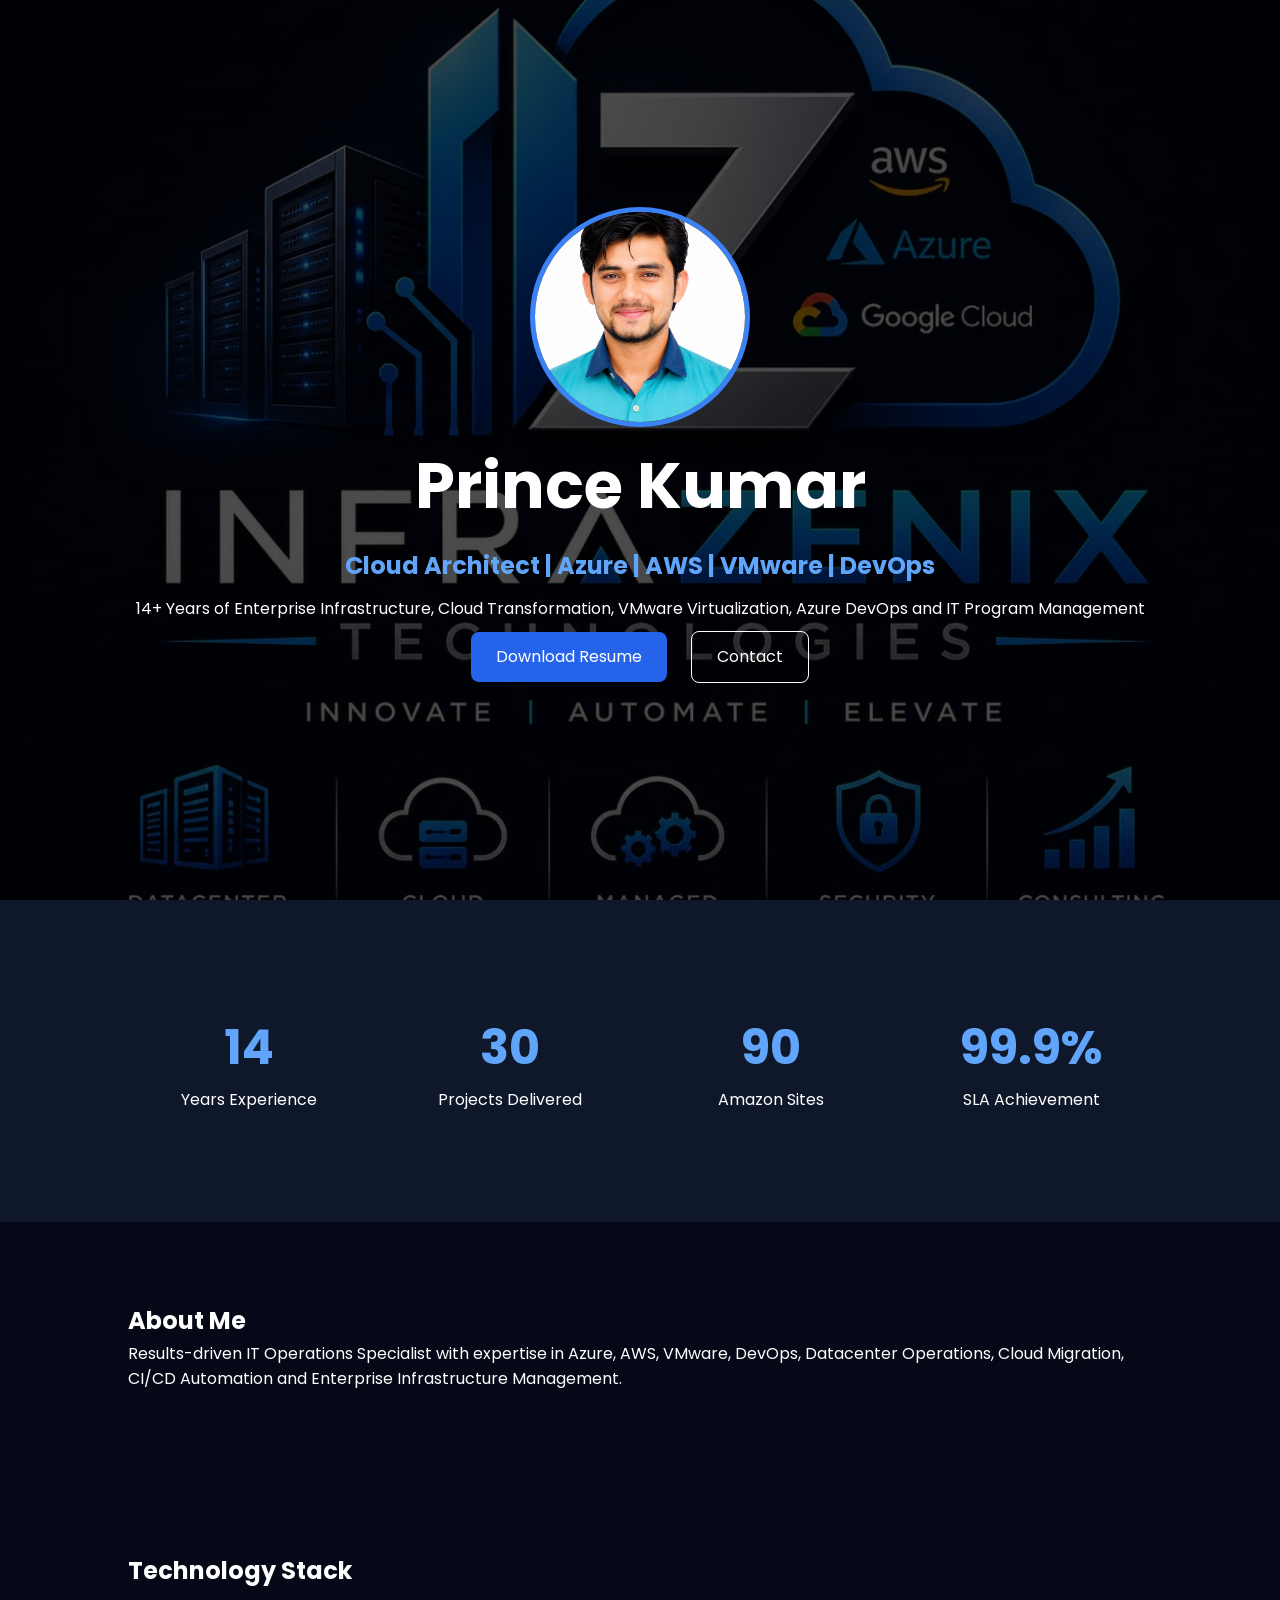
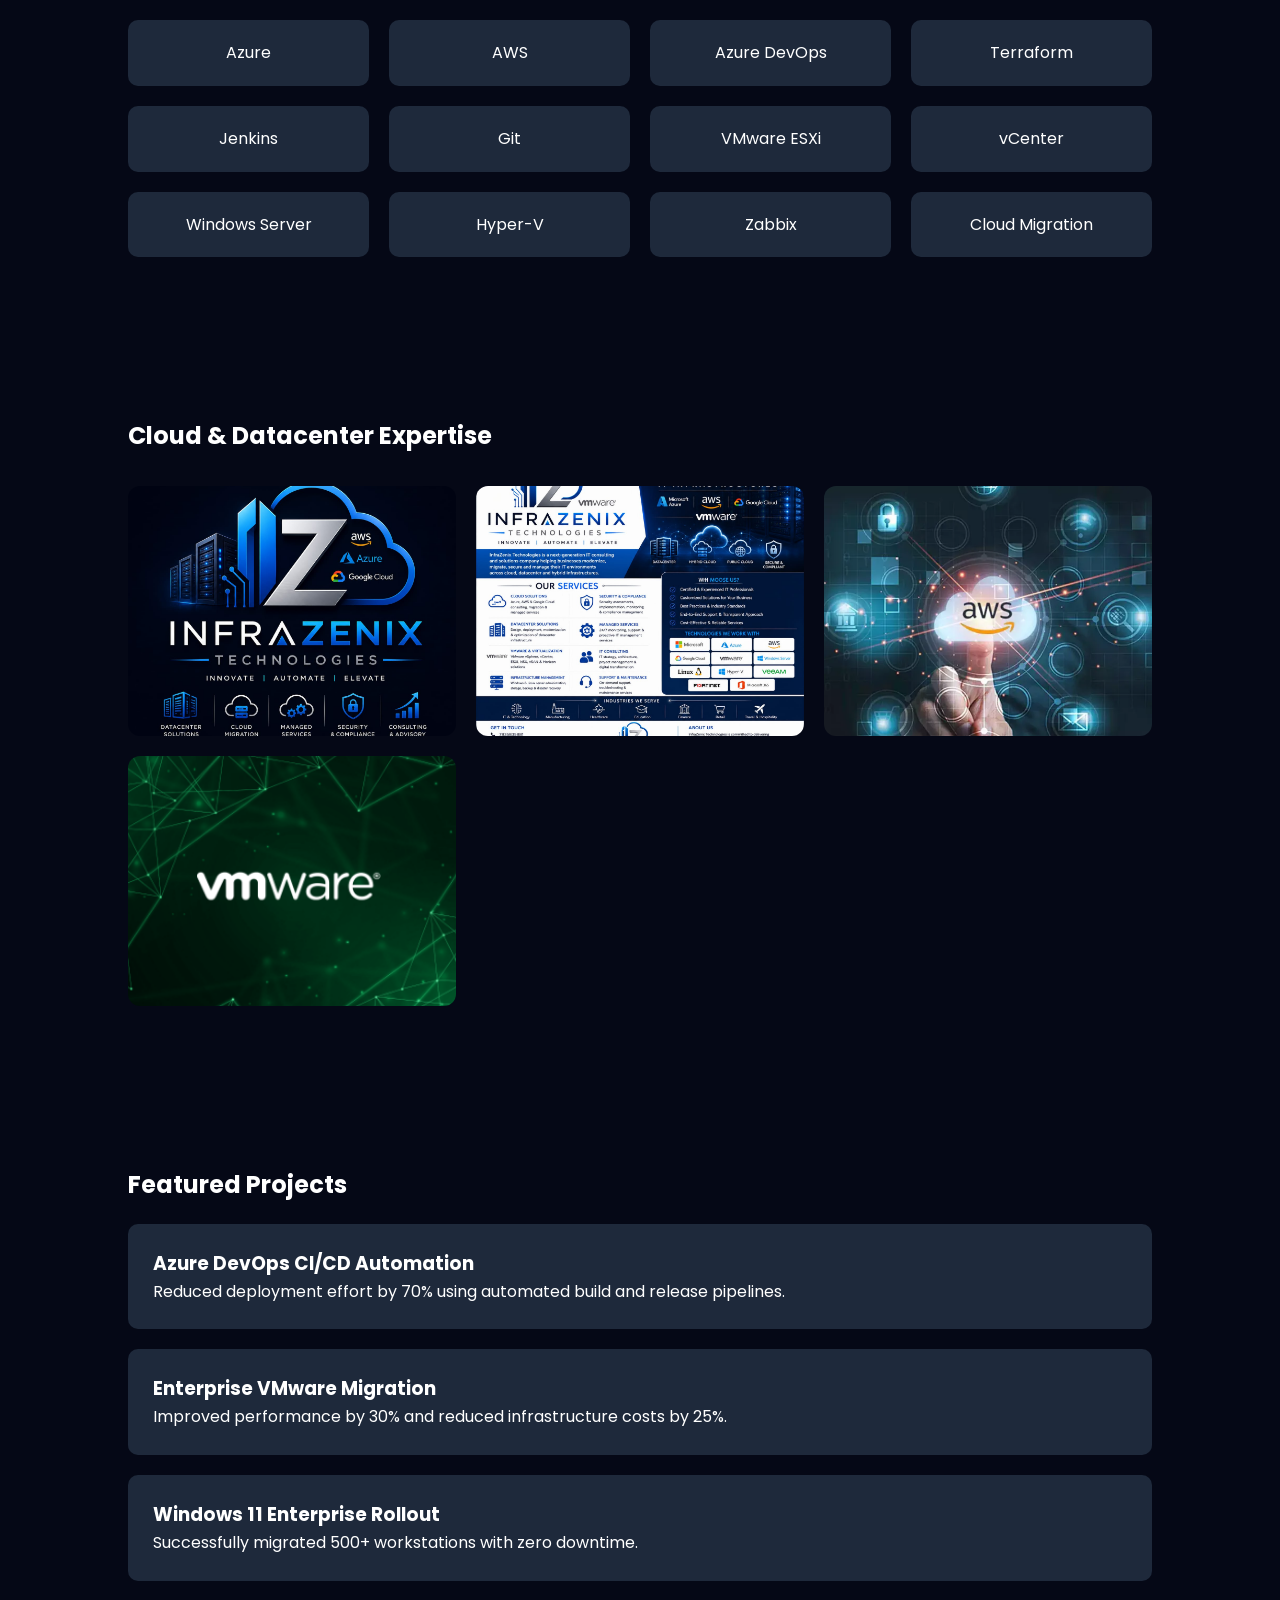
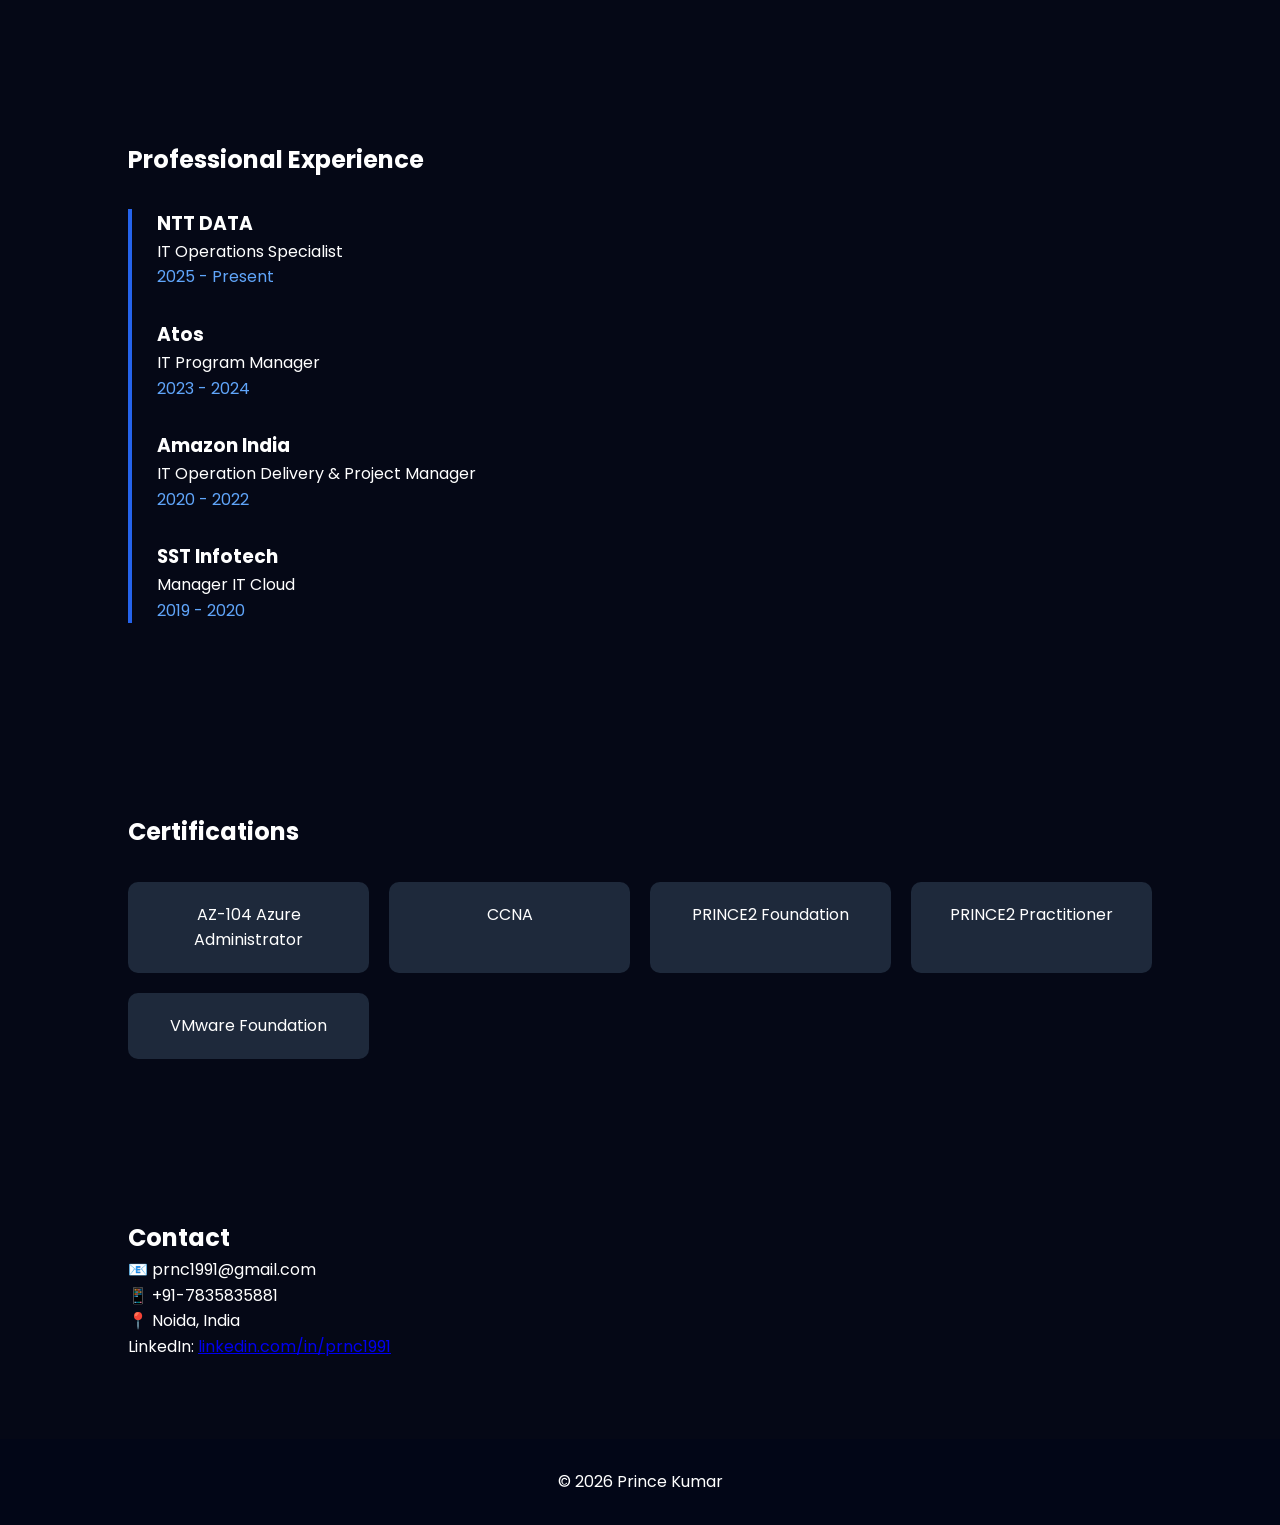
<file: index.html>
<!DOCTYPE html>
<html lang="en">
<head>
<meta charset="UTF-8">
<meta name="viewport" content="width=device-width, initial-scale=1.0">

<title>Prince Kumar | Cloud Architect & DevOps Leader</title>

<link rel="stylesheet" href="style.css">

<link href="https://fonts.googleapis.com/css2?family=Poppins:wght@300;400;500;600;700;800&display=swap" rel="stylesheet">

<script defer src="main.js"></script>

</head>
<body>

<header class="hero">


<div class="overlay"></div>

<div class="hero-content">

<img src="images/prince.jpg" class="profile-image">

<h1>Prince Kumar</h1>

<h2>
Cloud Architect | Azure | AWS | VMware | DevOps
</h2>

<p>
14+ Years of Enterprise Infrastructure,
Cloud Transformation, VMware Virtualization,
Azure DevOps and IT Program Management
</p>

<div class="hero-buttons">

<a href="assets/Prince-Kumar-Resume.pdf" class="btn">
Download Resume
</a>

<a href="#contact" class="btn-outline">
Contact
</a>

</div>

</div>

</header>

<section class="stats">

<div class="stat">
<h3 class="counter" data-target="14">0</h3>
<p>Years Experience</p>
</div>

<div class="stat">
<h3 class="counter" data-target="30">0</h3>
<p>Projects Delivered</p>
</div>

<div class="stat">
<h3 class="counter" data-target="90">0</h3>
<p>Amazon Sites</p>
</div>

<div class="stat">
<h3>99.9%</h3>
<p>SLA Achievement</p>
</div>

</section>

<section class="about">

<h2>About Me</h2>

<p>
Results-driven IT Operations Specialist with expertise in Azure,
AWS, VMware, DevOps, Datacenter Operations, Cloud Migration,
CI/CD Automation and Enterprise Infrastructure Management.
</p>

</section>

<section class="skills">

<h2>Technology Stack</h2>

<div class="skill-grid">

<div>Azure</div>
<div>AWS</div>
<div>Azure DevOps</div>
<div>Terraform</div>
<div>Jenkins</div>
<div>Git</div>
<div>VMware ESXi</div>
<div>vCenter</div>
<div>Windows Server</div>
<div>Hyper-V</div>
<div>Zabbix</div>
<div>Cloud Migration</div>

</div>

</section>

<section class="gallery">

<h2>Cloud & Datacenter Expertise</h2>

<div class="gallery-grid">

<img src="images/datacenter.jpg">
<img src="images/azure.jpg">
<img src="images/aws.jpg">
<img src="images/vmware.jpg">

</div>

</section>

<section class="projects">

<h2>Featured Projects</h2>

<div class="project-card">
<h3>Azure DevOps CI/CD Automation</h3>
<p>
Reduced deployment effort by 70%
using automated build and release pipelines.
</p>
</div>

<div class="project-card">
<h3>Enterprise VMware Migration</h3>
<p>
Improved performance by 30%
and reduced infrastructure costs by 25%.
</p>
</div>

<div class="project-card">
<h3>Windows 11 Enterprise Rollout</h3>
<p>
Successfully migrated 500+ workstations
with zero downtime.
</p>
</div>

</section>

<section class="experience">

<h2>Professional Experience</h2>

<div class="timeline">

<div class="item">
<h3>NTT DATA</h3>
<p>IT Operations Specialist</p>
<span>2025 - Present</span>
</div>

<div class="item">
<h3>Atos</h3>
<p>IT Program Manager</p>
<span>2023 - 2024</span>
</div>

<div class="item">
<h3>Amazon India</h3>
<p>IT Operation Delivery & Project Manager</p>
<span>2020 - 2022</span>
</div>

<div class="item">
<h3>SST Infotech</h3>
<p>Manager IT Cloud</p>
<span>2019 - 2020</span>
</div>

</div>

</section>

<section class="certifications">

<h2>Certifications</h2>

<div class="cert-grid">

<div>AZ-104 Azure Administrator</div>
<div>CCNA</div>
<div>PRINCE2 Foundation</div>
<div>PRINCE2 Practitioner</div>
<div>VMware Foundation</div>

</div>

</section>

<section id="contact">

<h2>Contact</h2>

<p>📧 prnc1991@gmail.com</p>

<p>📱 +91-7835835881</p>

<p>📍 Noida, India</p>

<p>
LinkedIn:
<a href="https://linkedin.com/in/prnc1991">
linkedin.com/in/prnc1991
</a>
</p>

</section>

<footer>
© 2026 Prince Kumar
</footer>

</body>
</html>
</file>
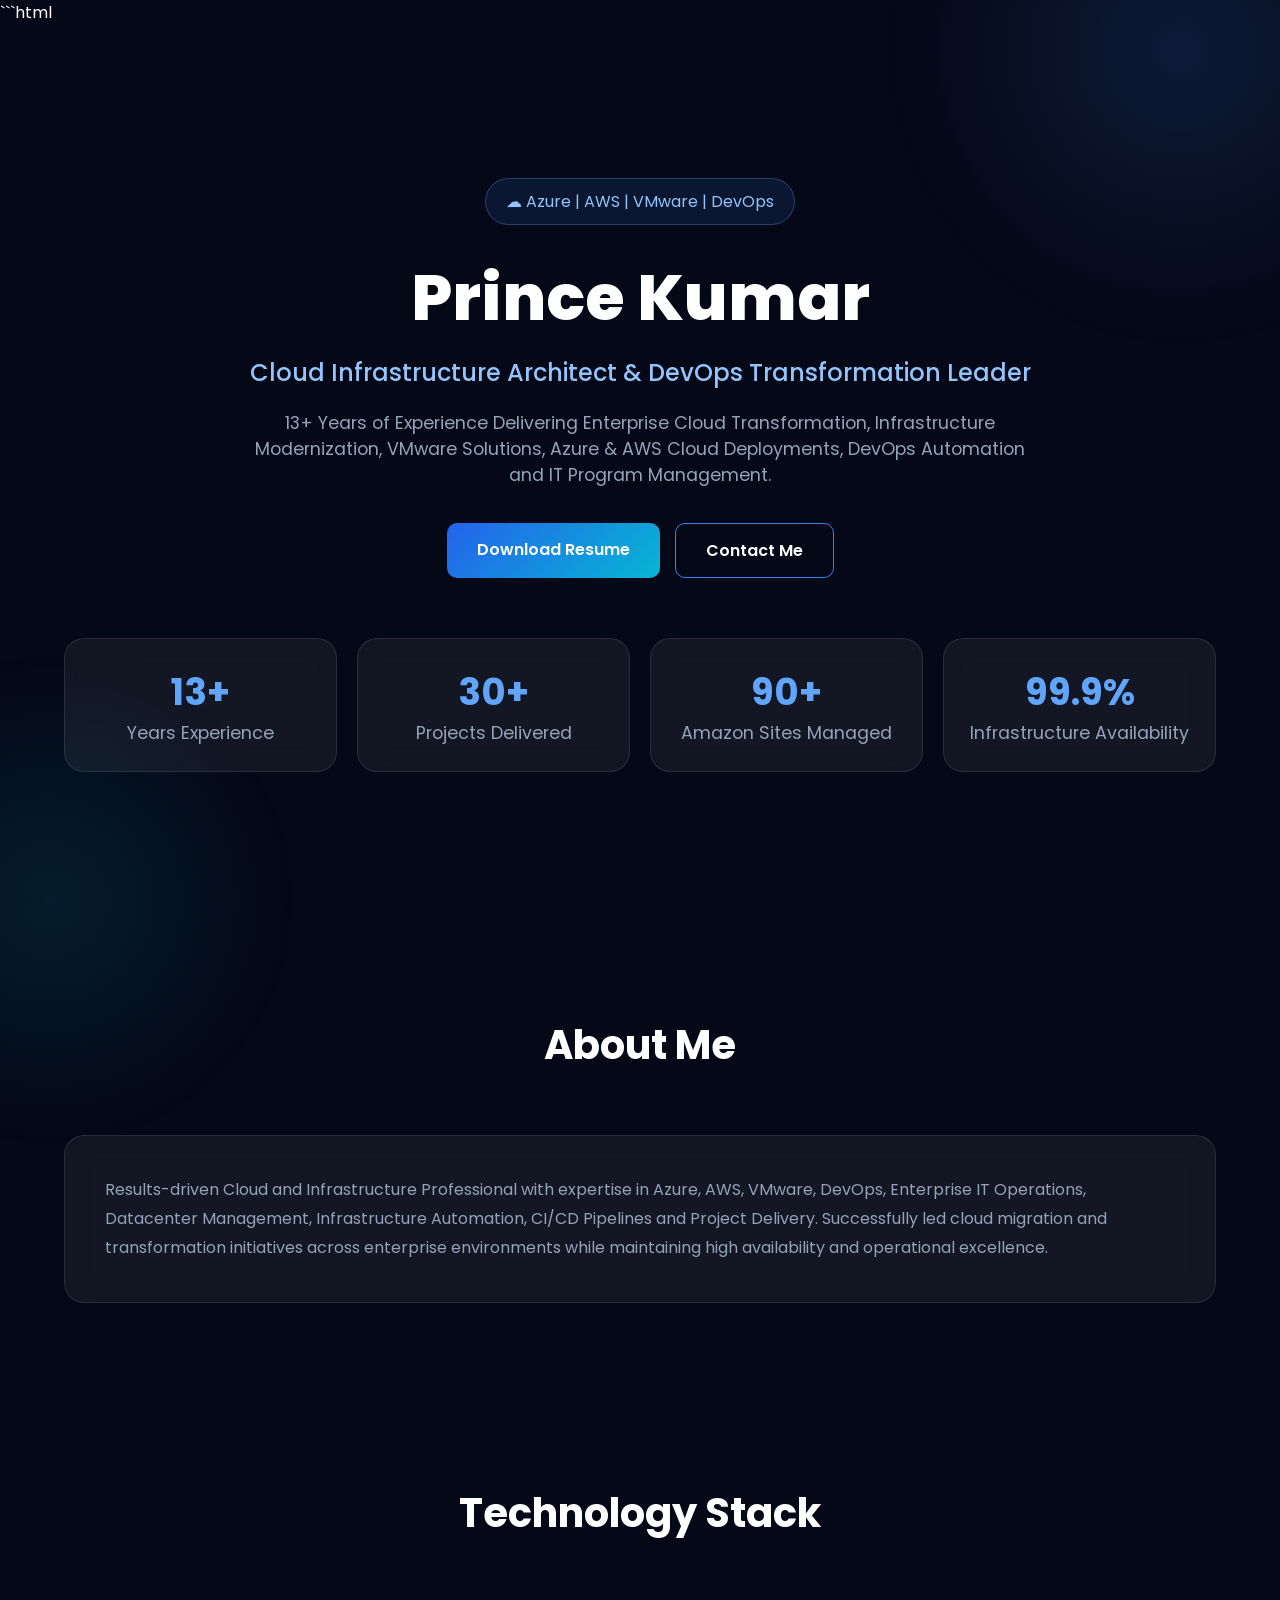
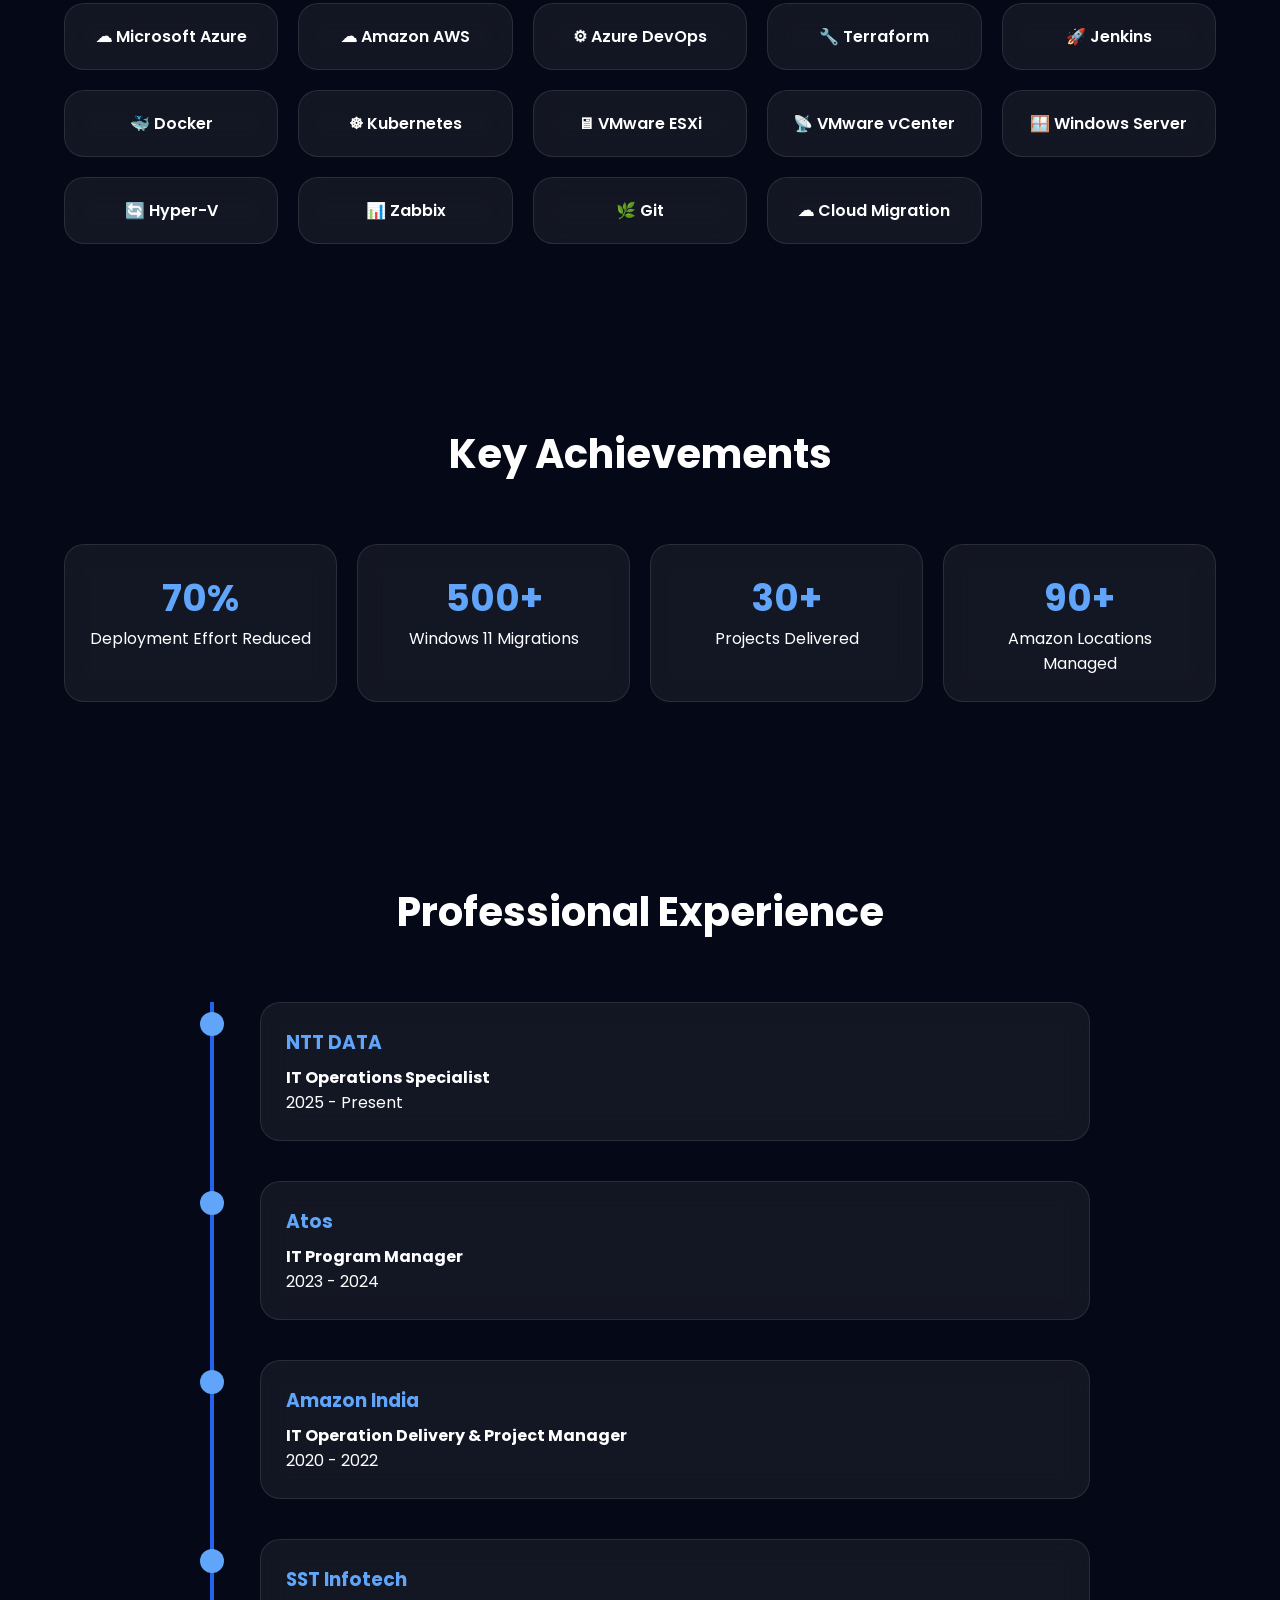
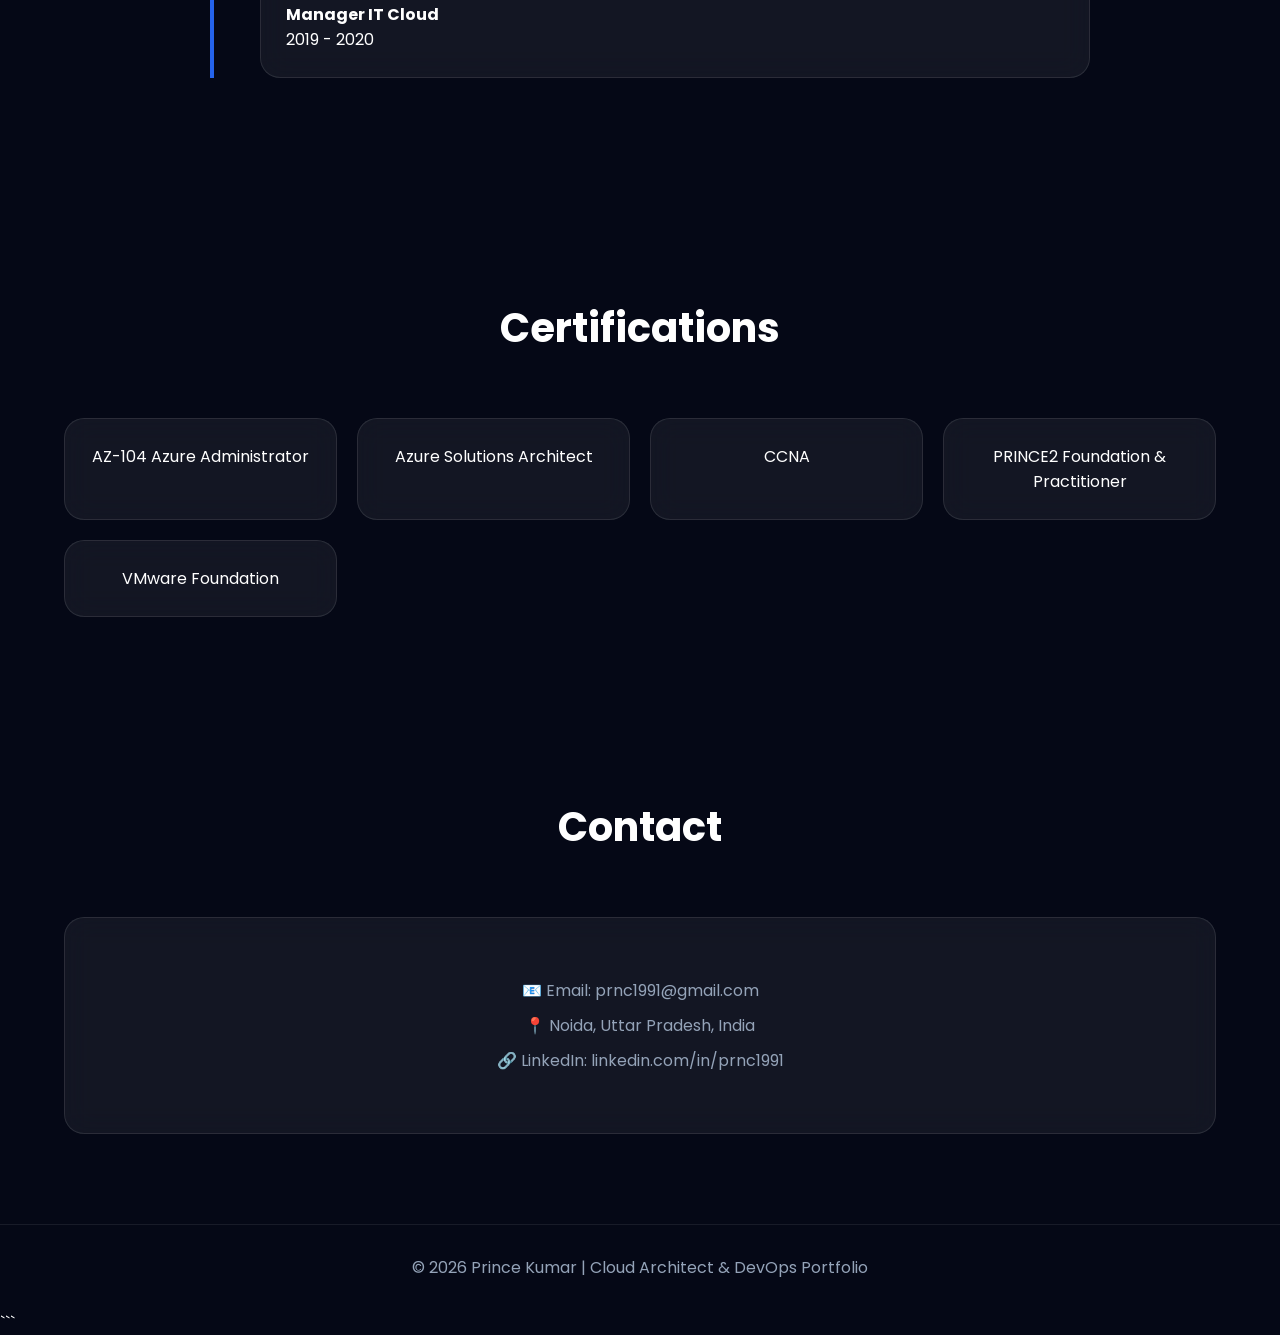
<file: Prince-Portfolio.html>
```html
<!DOCTYPE html>
<html lang="en">
<head>
<meta charset="UTF-8">
<meta name="viewport" content="width=device-width, initial-scale=1.0">
<title>Prince Kumar | Cloud Architect & DevOps Leader</title>

<link href="https://fonts.googleapis.com/css2?family=Poppins:wght@300;400;500;600;700;800&display=swap" rel="stylesheet">

<style>

:root{
--primary:#3b82f6;
--secondary:#60a5fa;
--accent:#06b6d4;
--bg:#050816;
--card:rgba(255,255,255,0.06);
--border:rgba(255,255,255,0.1);
--text:#ffffff;
--muted:#94a3b8;
}

*{
margin:0;
padding:0;
box-sizing:border-box;
scroll-behavior:smooth;
}

body{
font-family:'Poppins',sans-serif;
background:var(--bg);
color:var(--text);
overflow-x:hidden;
}

body::before{
content:"";
position:fixed;
width:600px;
height:600px;
background:radial-gradient(circle,var(--primary),transparent 70%);
top:-250px;
right:-200px;
opacity:.15;
z-index:-1;
}

body::after{
content:"";
position:fixed;
width:500px;
height:500px;
background:radial-gradient(circle,var(--accent),transparent 70%);
bottom:-250px;
left:-200px;
opacity:.12;
z-index:-1;
}

.container{
width:90%;
max-width:1200px;
margin:auto;
}

section{
padding:90px 0;
}

.glass{
background:var(--card);
backdrop-filter:blur(14px);
border:1px solid var(--border);
border-radius:20px;
}

.hero{
min-height:100vh;
display:flex;
align-items:center;
justify-content:center;
text-align:center;
}

.badge{
display:inline-block;
padding:10px 20px;
border:1px solid rgba(96,165,250,.3);
border-radius:50px;
background:rgba(59,130,246,.12);
color:#93c5fd;
margin-bottom:25px;
}

.hero h1{
font-size:4rem;
font-weight:800;
margin-bottom:10px;
}

.hero h2{
font-size:1.5rem;
font-weight:500;
color:#93c5fd;
margin-bottom:20px;
}

.hero p{
max-width:800px;
margin:auto;
color:var(--muted);
font-size:1.1rem;
}

.buttons{
margin-top:35px;
display:flex;
justify-content:center;
gap:15px;
flex-wrap:wrap;
}

.btn{
padding:14px 30px;
border-radius:10px;
text-decoration:none;
font-weight:600;
transition:.3s;
}

.btn-primary{
background:linear-gradient(135deg,#2563eb,#06b6d4);
color:white;
}

.btn-primary:hover{
transform:translateY(-3px);
}

.btn-outline{
border:1px solid #3b82f6;
color:white;
}

.btn-outline:hover{
background:#3b82f6;
}

.stats{
margin-top:60px;
display:grid;
grid-template-columns:repeat(auto-fit,minmax(220px,1fr));
gap:20px;
}

.stat-card{
padding:25px;
text-align:center;
}

.stat-card h3{
font-size:2.3rem;
color:#60a5fa;
}

.section-title{
text-align:center;
font-size:2.5rem;
margin-bottom:60px;
font-weight:700;
}

.about{
padding:40px;
}

.about p{
color:var(--muted);
line-height:1.8;
}

.skills-grid{
display:grid;
grid-template-columns:repeat(auto-fit,minmax(180px,1fr));
gap:20px;
}

.skill{
padding:20px;
text-align:center;
font-weight:600;
transition:.3s;
}

.skill:hover{
transform:translateY(-8px);
border-color:#3b82f6;
}

.timeline{
position:relative;
max-width:900px;
margin:auto;
}

.timeline::before{
content:"";
position:absolute;
left:20px;
top:0;
width:4px;
height:100%;
background:#2563eb;
}

.timeline-item{
position:relative;
padding-left:70px;
margin-bottom:40px;
}

.timeline-item::before{
content:"";
position:absolute;
left:10px;
top:10px;
width:24px;
height:24px;
background:#60a5fa;
border-radius:50%;
}

.timeline-card{
padding:25px;
}

.timeline-card h3{
color:#60a5fa;
margin-bottom:8px;
}

.certifications{
display:grid;
grid-template-columns:repeat(auto-fit,minmax(250px,1fr));
gap:20px;
}

.cert{
padding:25px;
text-align:center;
}

.contact{
text-align:center;
padding:50px;
}

.contact p{
margin:10px 0;
color:var(--muted);
}

.footer{
padding:30px;
text-align:center;
border-top:1px solid rgba(255,255,255,.08);
color:var(--muted);
}

@media(max-width:768px){

.hero h1{
font-size:2.8rem;
}

.hero h2{
font-size:1.1rem;
}

.section-title{
font-size:2rem;
}

.timeline-item{
padding-left:60px;
}

}

</style>
</head>
<body>

<section class="hero">
<div class="container">

<div class="badge">
☁ Azure | AWS | VMware | DevOps
</div>

<h1>Prince Kumar</h1>

<h2>
Cloud Infrastructure Architect &
DevOps Transformation Leader
</h2>

<p>
13+ Years of Experience Delivering Enterprise Cloud Transformation,
Infrastructure Modernization, VMware Solutions, Azure & AWS Cloud
Deployments, DevOps Automation and IT Program Management.
</p>

<div class="buttons">
<a href="#" class="btn btn-primary">Download Resume</a>
<a href="#contact" class="btn btn-outline">Contact Me</a>
</div>

<div class="stats">

<div class="glass stat-card">
<h3>13+</h3>
<p>Years Experience</p>
</div>

<div class="glass stat-card">
<h3>30+</h3>
<p>Projects Delivered</p>
</div>

<div class="glass stat-card">
<h3>90+</h3>
<p>Amazon Sites Managed</p>
</div>

<div class="glass stat-card">
<h3>99.9%</h3>
<p>Infrastructure Availability</p>
</div>

</div>

</div>
</section>

<section>
<div class="container">

<h2 class="section-title">About Me</h2>

<div class="glass about">
<p>
Results-driven Cloud and Infrastructure Professional with expertise
in Azure, AWS, VMware, DevOps, Enterprise IT Operations, Datacenter
Management, Infrastructure Automation, CI/CD Pipelines and Project
Delivery. Successfully led cloud migration and transformation
initiatives across enterprise environments while maintaining
high availability and operational excellence.
</p>
</div>

</div>
</section>

<section>

<div class="container">

<h2 class="section-title">Technology Stack</h2>

<div class="skills-grid">

<div class="glass skill">☁ Microsoft Azure</div>
<div class="glass skill">☁ Amazon AWS</div>
<div class="glass skill">⚙ Azure DevOps</div>
<div class="glass skill">🔧 Terraform</div>
<div class="glass skill">🚀 Jenkins</div>
<div class="glass skill">🐳 Docker</div>
<div class="glass skill">☸ Kubernetes</div>
<div class="glass skill">🖥 VMware ESXi</div>
<div class="glass skill">📡 VMware vCenter</div>
<div class="glass skill">🪟 Windows Server</div>
<div class="glass skill">🔄 Hyper-V</div>
<div class="glass skill">📊 Zabbix</div>
<div class="glass skill">🌿 Git</div>
<div class="glass skill">☁ Cloud Migration</div>

</div>

</div>

</section>

<section>

<div class="container">

<h2 class="section-title">Key Achievements</h2>

<div class="stats">

<div class="glass stat-card">
<h3>70%</h3>
<p>Deployment Effort Reduced</p>
</div>

<div class="glass stat-card">
<h3>500+</h3>
<p>Windows 11 Migrations</p>
</div>

<div class="glass stat-card">
<h3>30+</h3>
<p>Projects Delivered</p>
</div>

<div class="glass stat-card">
<h3>90+</h3>
<p>Amazon Locations Managed</p>
</div>

</div>

</div>

</section>

<section>

<div class="container">

<h2 class="section-title">Professional Experience</h2>

<div class="timeline">

<div class="timeline-item">
<div class="glass timeline-card">
<h3>NTT DATA</h3>
<p><strong>IT Operations Specialist</strong></p>
<p>2025 - Present</p>
</div>
</div>

<div class="timeline-item">
<div class="glass timeline-card">
<h3>Atos</h3>
<p><strong>IT Program Manager</strong></p>
<p>2023 - 2024</p>
</div>
</div>

<div class="timeline-item">
<div class="glass timeline-card">
<h3>Amazon India</h3>
<p><strong>IT Operation Delivery & Project Manager</strong></p>
<p>2020 - 2022</p>
</div>
</div>

<div class="timeline-item">
<div class="glass timeline-card">
<h3>SST Infotech</h3>
<p><strong>Manager IT Cloud</strong></p>
<p>2019 - 2020</p>
</div>
</div>

</div>

</div>

</section>

<section>

<div class="container">

<h2 class="section-title">Certifications</h2>

<div class="certifications">

<div class="glass cert">
AZ-104 Azure Administrator
</div>

<div class="glass cert">
Azure Solutions Architect
</div>

<div class="glass cert">
CCNA
</div>

<div class="glass cert">
PRINCE2 Foundation & Practitioner
</div>

<div class="glass cert">
VMware Foundation
</div>

</div>

</div>

</section>

<section id="contact">

<div class="container">

<h2 class="section-title">Contact</h2>

<div class="glass contact">

<p>📧 Email: prnc1991@gmail.com</p>

<p>📍 Noida, Uttar Pradesh, India</p>

<p>🔗 LinkedIn: linkedin.com/in/prnc1991</p>

</div>

</div>

</section>

<footer class="footer">
© 2026 Prince Kumar | Cloud Architect & DevOps Portfolio
</footer>

</body>
</html>
```
</file>
<file: style.css>
*{
margin:0;
padding:0;
box-sizing:border-box;
font-family:Poppins,sans-serif;
}

body{
background:#050816;
color:white;
line-height:1.6;
}

.hero{
height:100vh;
background:url('../images/datacenter.jpg');
background-size:cover;
background-position:center;
position:relative;
display:flex;
justify-content:center;
align-items:center;
text-align:center;
}

.overlay{
position:absolute;
inset:0;
background:rgba(0,0,0,.7);
}

.hero-content{
position:relative;
z-index:2;
}

.profile-image{
width:220px;
height:220px;
border-radius:50%;
object-fit:cover;
border:5px solid #3b82f6;
}

.hero h1{
font-size:4rem;
}

.hero h2{
color:#60a5fa;
margin:10px 0;
}

.btn,.btn-outline{
padding:12px 25px;
text-decoration:none;
display:inline-block;
margin:10px;
border-radius:8px;
}

.btn{
background:#2563eb;
color:white;
}

.btn-outline{
border:1px solid white;
color:white;
}

section{
padding:80px 10%;
}

.stats{
display:grid;
grid-template-columns:repeat(auto-fit,minmax(200px,1fr));
text-align:center;
gap:20px;
background:#0f172a;
}

.stat{
padding:30px;
}

.stat h3{
font-size:3rem;
color:#60a5fa;
}

.skill-grid,
.cert-grid{
display:grid;
grid-template-columns:repeat(auto-fit,minmax(200px,1fr));
gap:20px;
margin-top:30px;
}

.skill-grid div,
.cert-grid div{
background:#1e293b;
padding:20px;
border-radius:10px;
text-align:center;
}

.gallery-grid{
display:grid;
grid-template-columns:repeat(auto-fit,minmax(250px,1fr));
gap:20px;
margin-top:30px;
}

.gallery-grid img{
width:100%;
height:250px;
object-fit:cover;
border-radius:12px;
}

.project-card{
background:#1e293b;
padding:25px;
margin-top:20px;
border-radius:10px;
}

.timeline{
border-left:4px solid #2563eb;
padding-left:25px;
margin-top:30px;
}

.item{
margin-bottom:30px;
}

.item span{
color:#60a5fa;
}

footer{
background:#020617;
padding:30px;
text-align:center;
}
</file>
